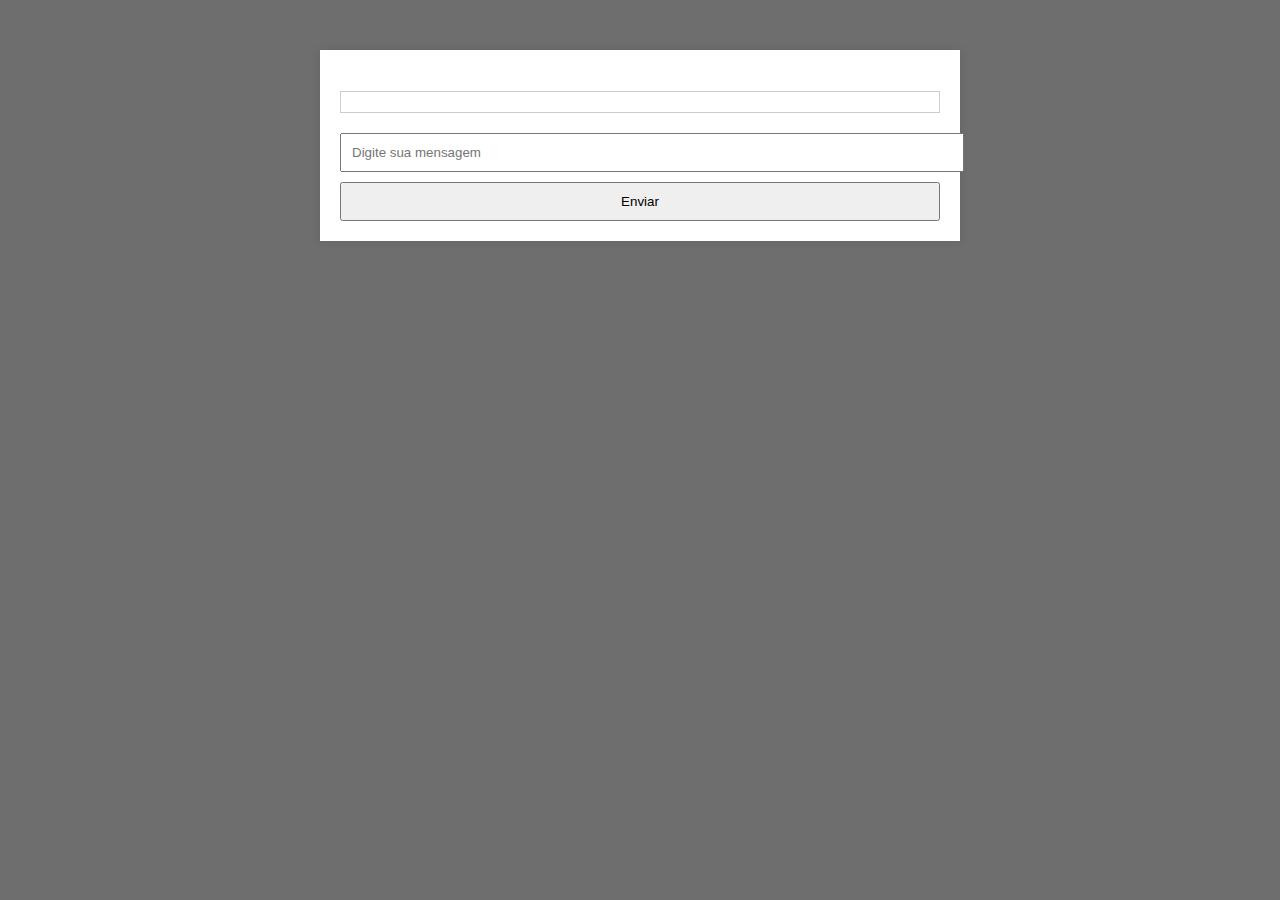
<file: messages /index.html>
<!DOCTYPE html>
<html lang="en">
<head>
    <meta charset="UTF-8">
    <meta name="viewport" content="width=device-width, initial-scale=1.0">
    <title>Document</title>
    <link rel="stylesheet" href="style.css">

</head>
<body>
    <div class="chat-container">
        <h1 id="usernameDisplay"></h1> <!-- Mostra o nome do usuário logado -->
        
        <!-- Lista de mensagens -->
        <div id="messagesList" class="messages-list"></div> 
        
        <!-- Formulário para enviar novas mensagens -->
        <form id="messageForm">
            <input type="text" id="messageInput" placeholder="Digite sua mensagem" required>
            <button type="submit">Enviar</button>
        </form>
    </div>
</body>
</html>
</file>
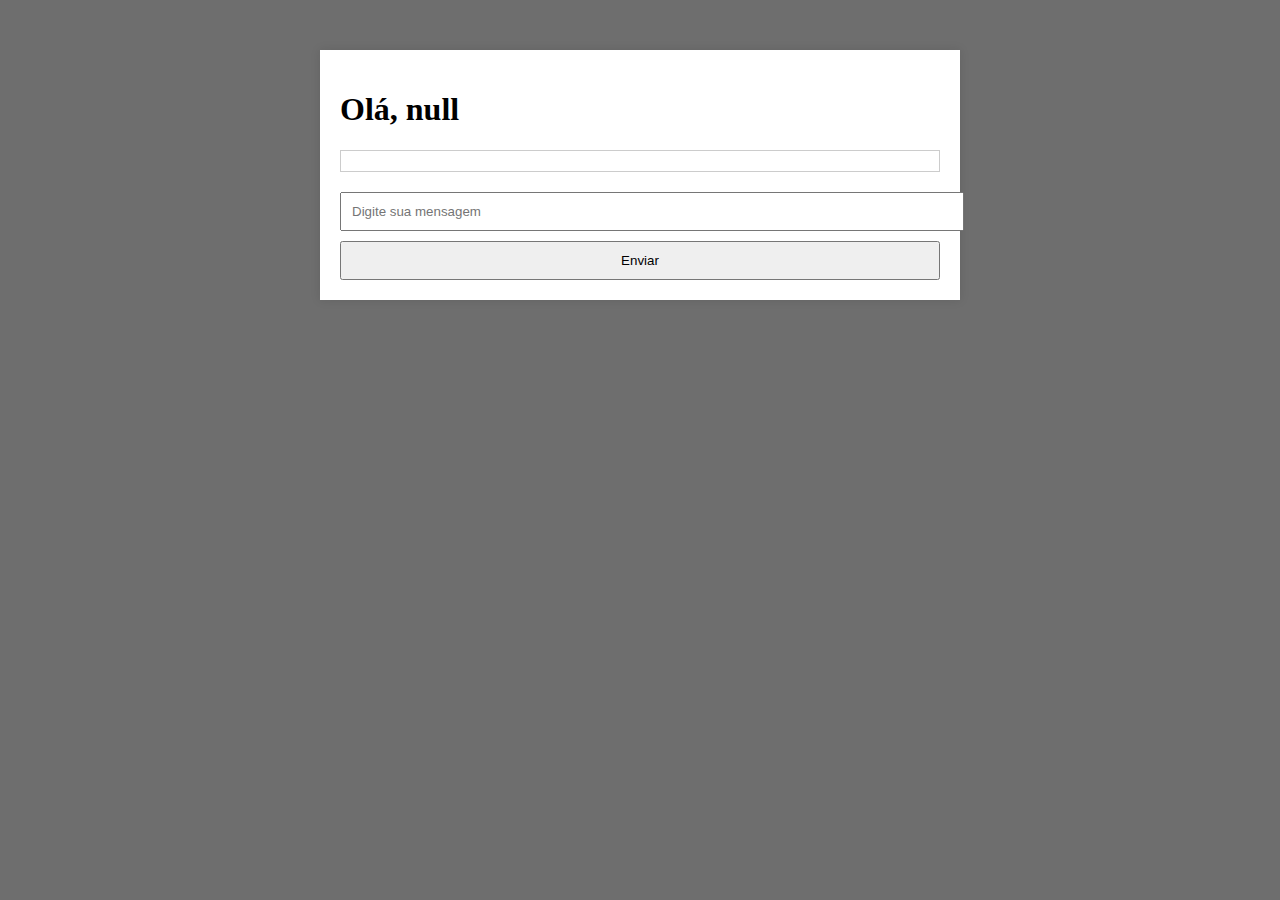
<file: Messages/index.html>
<!DOCTYPE html>
<html lang="en">
<head>
    <meta charset="UTF-8">
    <meta name="viewport" content="width=device-width, initial-scale=1.0">
    <title>Document</title>
    <link rel="stylesheet" href="style.css">
  

</head>
<body>
    <div class="chat-container">
        <h1 id="usernameDisplay"></h1> <!-- Mostra o nome do usuário logado -->
        
        <!-- Lista de mensagens -->
        <div id="messagesList" class="messages-list"></div> 
        
        <!-- Formulário para enviar novas mensagens -->
        <form id="messageForm">
            <input type="text" id="messageInput" placeholder="Digite sua mensagem" required>
            <button type="submit">Enviar</button>
        </form>
    </div>
    <script src="index.js"></script>
</body>
</html>
</file>
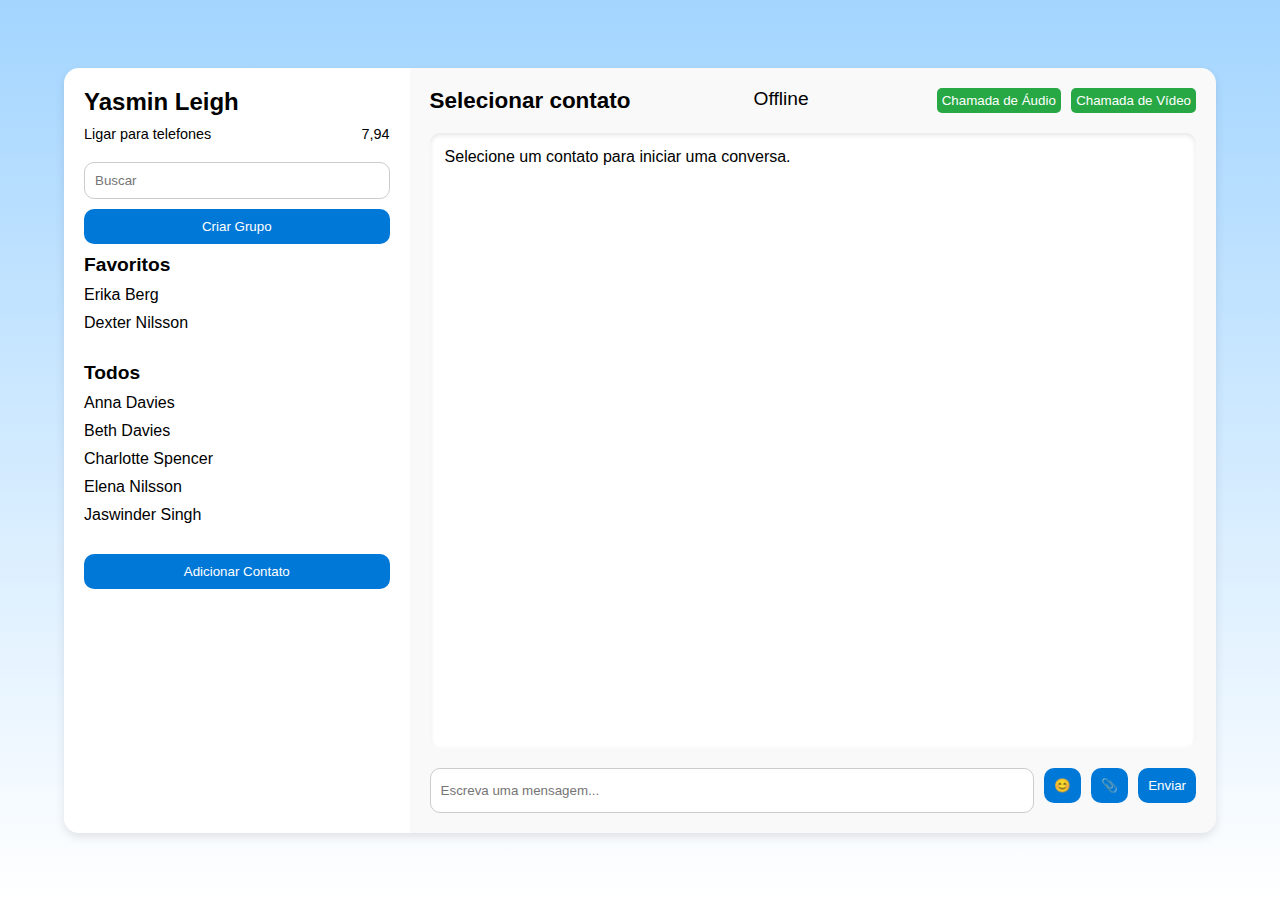
<file: ConversasContatos/conversas.html>
<!DOCTYPE html>
<html lang="pt-BR">
<head>
    <meta charset="UTF-8">
    <meta name="viewport" content="width=device-width, initial-scale=1.0">
    <title>Conversa e Contatos</title>
    <link rel="stylesheet" href="conversas-styles.css">
</head>
<body>
    <div class="container">
        <!-- Sidebar com contatos e funcionalidades -->
        <div class="sidebar">
            <h2>Yasmin Leigh</h2>
            <div class="credits">
                <p>Ligar para telefones</p>
                <p>7,94</p>
            </div>
            <input type="text" placeholder="Buscar" class="search">
            <button id="new-group-btn">Criar Grupo</button>
            <div class="favorites">
                <h3>Favoritos</h3>
                <ul id="favorite-list">
                    <li data-contact="Erika Berg" onclick="openChat('Erika Berg')">Erika Berg</li>
                    <li data-contact="Dexter Nilsson" onclick="openChat('Dexter Nilsson')">Dexter Nilsson</li>
                </ul>
            </div>
            <div class="contacts">
                <h3>Todos</h3>
                <ul id="contacts-list">
                    <li data-contact="Anna Davies" onclick="openChat('Anna Davies')">Anna Davies</li>
                    <li data-contact="Beth Davies" onclick="openChat('Beth Davies')">Beth Davies</li>
                    <li data-contact="Charlotte Spencer" onclick="openChat('Charlotte Spencer')">Charlotte Spencer</li>
                    <li data-contact="Elena Nilsson" onclick="openChat('Elena Nilsson')">Elena Nilsson</li>
                    <li data-contact="Jaswinder Singh" onclick="openChat('Jaswinder Singh')">Jaswinder Singh</li>
                </ul>
            </div>
            <button id="add-contact-btn">Adicionar Contato</button>
        </div>

        <!-- Seção de Chat -->
        <div class="chat-section">
            <div class="chat-header">
                <h3 id="chat-header">Selecionar contato</h3>
                <span id="status">Offline</span>
                <div class="call-options">
                    <button onclick="audioCall()">Chamada de Áudio</button>
                    <button onclick="videoCall()">Chamada de Vídeo</button>
                </div>
            </div>
            <div class="chat-window" id="chat-window">
                <p>Selecione um contato para iniciar uma conversa.</p>
            </div>
            <div class="chat-input">
                <input type="text" id="message-input" placeholder="Escreva uma mensagem...">
                <button id="emoji-btn">😊</button>
                <input type="file" id="file-input" style="display: none;">
                <button onclick="document.getElementById('file-input').click()">📎</button>
                <button onclick="sendMessage()">Enviar</button>
            </div>
        </div>
    </div>

    <script src="conversas-script.js"></script>
</body>
</html>
</file>
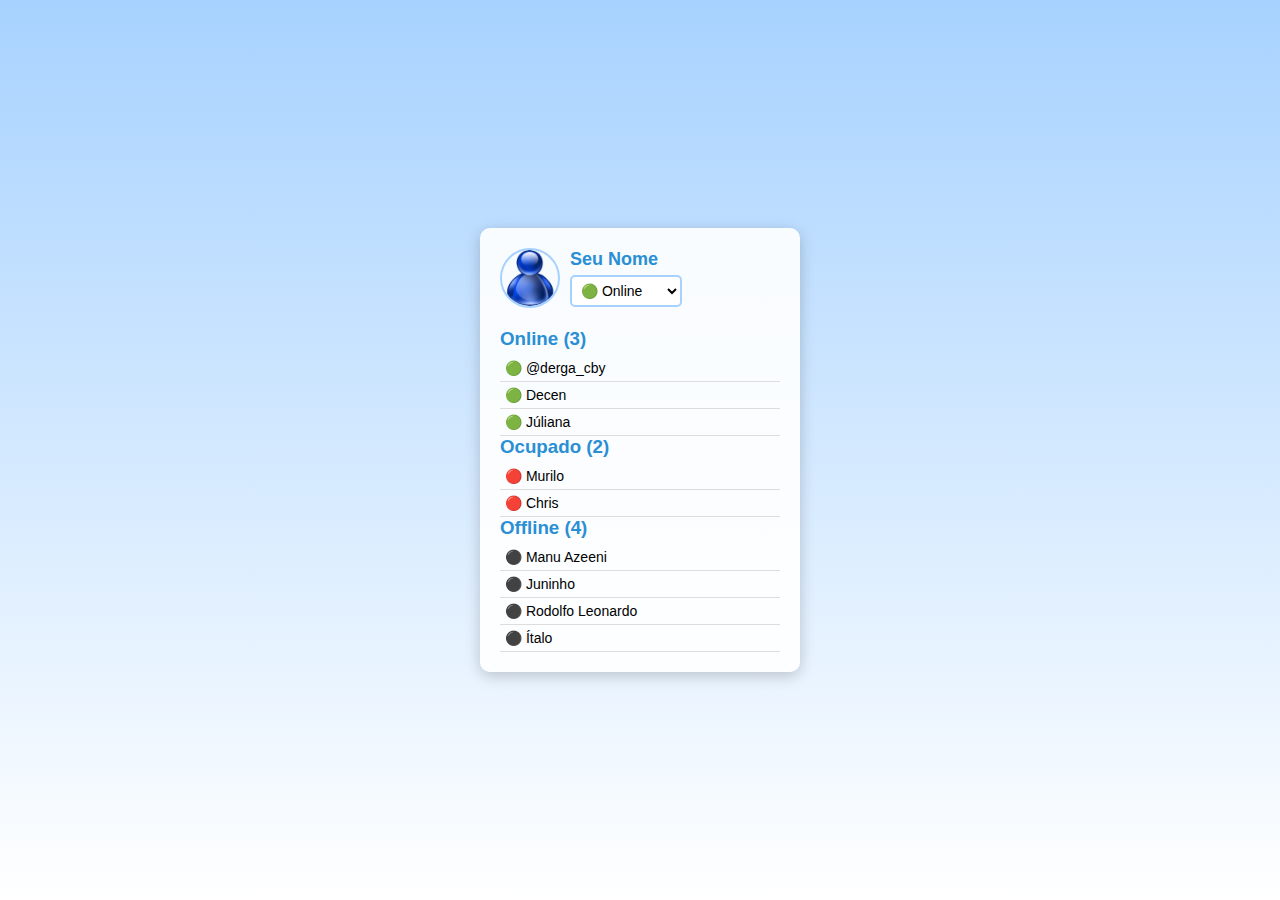
<file: Perfil/perfil.html>
<!DOCTYPE html>
<html lang="pt-br">
<head>
    <meta charset="UTF-8">
    <meta name="viewport" content="width=device-width, initial-scale=1.0">
    <title>Perfil</title>
    <link rel="stylesheet" href="perfil-style.css">
</head>
<body>

<div class="msn-container">
    <!-- Cabeçalho do perfil -->
    <div class="profile-header">
        <img id="profilePic" class="profile-pic" src="assets/profile1.png" alt="Foto de Perfil" onclick="toggleProfileOptions()">
        <div class="profile-info">
            <h2 id="profileName">Seu Nome</h2>
            <select id="status" onchange="saveProfileStatus()">
                <option value="online">🟢 Online</option>
                <option value="offline">⚫ Offline</option>
                <option value="ausente">🟡 Ausente</option>
                <option value="ocupado">🔴 Ocupado</option>
                <option value="invisivel">🔵 Invisível</option>
            </select>
        </div>
    </div>

    <!-- Janela pop-up menor com barra de rolagem -->
    <div id="profileOptions" class="profile-options hidden">
        <ul>
            <li><img src="assets/profile1.png" alt="Opção 1" onclick="changeProfilePicture('assets/profile1.png')"></li>
            <li><img src="assets/profile2.png" alt="Opção 2" onclick="changeProfilePicture('assets/profile2.png')"></li>
            <li><img src="assets/profile3.png" alt="Opção 3" onclick="changeProfilePicture('assets/profile3.png')"></li>
            <li><img src="assets/profile4.jpeg" alt="Opção 4" onclick="changeProfilePicture('assets/profile4.jpeg')"></li>
            <li><img src="assets/profile5.jpeg" alt="Opção 5" onclick="changeProfilePicture('assets/profile5.jpeg')"></li>
            <li><img src="assets/profile6.jpeg" alt="Opção 6" onclick="changeProfilePicture('assets/profile6.jpeg')"></li>
            <li><img src="assets/profile7.jpeg" alt="Opção 7" onclick="changeProfilePicture('assets/profile7.jpeg')"></li>
            <li><img src="assets/profile8.jpeg" alt="Opção 8" onclick="changeProfilePicture('assets/profile8.jpeg')"></li>
        </ul>
    </div>

    <!-- Lista de contatos -->
    <div class="contact-list">
        <div class="contact-group">
            <h3>Online (3)</h3>
            <ul>
                <li>🟢 @derga_cby</li>
                <li>🟢 Decen</li>
                <li>🟢 Júliana</li>
            </ul>
        </div>
        <div class="contact-group">
            <h3>Ocupado (2)</h3>
            <ul>
                <li>🔴 Murilo</li>
                <li>🔴 Chris</li>
            </ul>
        </div>
        <div class="contact-group">
            <h3>Offline (4)</h3>
            <ul>
                <li>⚫ Manu Azeeni</li>
                <li>⚫ Juninho</li>
                <li>⚫ Rodolfo Leonardo</li>
                <li>⚫ Ítalo</li>
            </ul>
        </div>
    </div>
</div>

<script src="perfil-script.js"></script>

</body>
</html>
</file>
<file: messages /style.css>
.chat-container {
    max-width: 600px;
    margin: 50px auto;
    padding: 20px;
    background-color: white;
    box-shadow: 0 0 10px rgba(0, 0, 0, 0.1);
}

.messages-list {
    max-height: 300px;
    overflow-y: auto;
    padding: 10px;
    border: 1px solid #ccc;
    margin-bottom: 10px;
}

input, button {
    width: 100%;
    padding: 10px;
    margin-top: 10px;
}
body {
    background-color: rgb(110, 110, 110);
}
</file>
<file: Messages/style.css>
.chat-container {
    max-width: 600px;
    margin: 50px auto;
    padding: 20px;
    background-color: white;
    box-shadow: 0 0 10px rgba(0, 0, 0, 0.1);
}

.messages-list {
    max-height: 300px;
    overflow-y: auto;
    padding: 10px;
    border: 1px solid #ccc;
    margin-bottom: 10px;
}

input, button {
    width: 100%;
    padding: 10px;
    margin-top: 10px;
}
body {
    background-color: rgb(110, 110, 110);
}
</file>
<file: ConversasContatos/conversas-styles.css>
* {
    margin: 0;
    padding: 0;
    box-sizing: border-box;
    font-family: Arial, sans-serif;
}

body {
    background: linear-gradient(to bottom, #a3d5ff, #ffffff);
    display: flex;
    justify-content: center;
    align-items: center;
    height: 100vh;
}

.container {
    display: flex;
    width: 90%;
    height: 85vh;
    border-radius: 15px;
    box-shadow: 0 4px 10px rgba(0, 0, 0, 0.1);
}

.sidebar {
    width: 30%;
    background-color: #ffffff;
    border-radius: 15px 0 0 15px;
    padding: 20px;
    display: flex;
    flex-direction: column;
}

h2 {
    font-size: 1.5em;
    margin-bottom: 10px;
}

.credits {
    display: flex;
    justify-content: space-between;
    font-size: 0.9em;
    margin-bottom: 20px;
}

.search {
    padding: 10px;
    border-radius: 10px;
    border: 1px solid #ccc;
    margin-bottom: 10px;
}

button {
    margin-bottom: 10px;
    padding: 10px;
    border-radius: 10px;
    background-color: #0078d7;
    color: white;
    border: none;
    cursor: pointer;
}

button:hover {
    background-color: #005fa3;
}

.favorites, .contacts {
    margin-bottom: 20px;
}

.favorites h3, .contacts h3 {
    font-size: 1.2em;
    margin-bottom: 10px;
}

ul {
    list-style-type: none;
}

li {
    margin-bottom: 10px;
    cursor: pointer;
}

li:hover {
    color: #0078d7;
}

.chat-section {
    flex-grow: 1;
    background-color: #f9f9f9;
    border-radius: 0 15px 15px 0;
    display: flex;
    flex-direction: column;
    padding: 20px;
}

.chat-header {
    display: flex;
    justify-content: space-between;
    margin-bottom: 10px;
    font-size: 1.2em;
}

.call-options button {
    margin-left: 5px;
    padding: 5px;
    background-color: #28a745;
    color: white;
    border: none;
    border-radius: 5px;
    cursor: pointer;
}

.call-options button:hover {
    background-color: #218838;
}

.chat-window {
    flex-grow: 1;
    background-color: #fff;
    padding: 15px;
    border-radius: 10px;
    box-shadow: inset 0 2px 5px rgba(0, 0, 0, 0.1);
    margin-bottom: 20px;
    overflow-y: auto;
}

.chat-input {
    display: flex;
    gap: 10px;
}

.chat-input input {
    flex-grow: 1;
    padding: 10px;
    border-radius: 10px;
    border: 1px solid #ccc;
}

.chat-input button {
    padding: 10px;
    background-color: #0078d7;
    border: none;
    border-radius: 10px;
    color: white;
    cursor: pointer;
}

.chat-input button:hover {
    background-color: #005fa3;
}
</file>
<file: Perfil/perfil-style.css>
/* Estilo principal */
* {
    margin: 0;
    padding: 0;
    box-sizing: border-box;
}

body {
    font-family: Arial, sans-serif;
    background: linear-gradient(to bottom, #a7d2ff, #ffffff);
    height: 100vh;
    display: flex;
    justify-content: center;
    align-items: center;
}

.msn-container {
    background: rgba(255, 255, 255, 0.9);
    border-radius: 10px;
    width: 320px;
    padding: 20px;
    box-shadow: 0 4px 15px rgba(0, 0, 0, 0.2);
}

.profile-header {
    display: flex;
    align-items: center;
    margin-bottom: 20px;
    position: relative;
}

.profile-pic {
    width: 60px;
    height: 60px;
    border-radius: 50%;
    border: 2px solid #a7d2ff;
    margin-right: 10px;
    cursor: pointer;
}

.profile-info h2 {
    margin-bottom: 5px;
    color: #2a8fd4;
    font-size: 18px;
}

select {
    padding: 5px;
    border-radius: 5px;
    border: 2px solid #a7d2ff;
    font-size: 14px;
    background: white;
}

/* Janela de opções de perfil com barra de rolagem */
.profile-options {
    position: absolute;
    top: 70px;
    left: 70px;
    background-color: white;
    border: 1px solid #ddd;
    border-radius: 5px;
    width: 100px;
    height: 150px;
    overflow-y: auto;
    box-shadow: 0 4px 15px rgba(0, 0, 0, 0.1);
}

.profile-options ul {
    list-style: none;
    padding: 10px;
}

.profile-options ul li {
    margin-bottom: 5px;
}

.profile-options ul li img {
    width: 80px;
    height: 80px;
    cursor: pointer;
    border-radius: 50%;
    border: 1px solid #ddd;
}

.hidden {
    display: none;
}

.contact-list {
    margin-top: 10px;
}

.contact-group h3 {
    color: #2a8fd4;
    margin-bottom: 5px;
}

.contact-group ul {
    list-style: none;
}

.contact-group li {
    font-size: 14px;
    padding: 5px;
    border-bottom: 1px solid #ddd;
}
</file>
